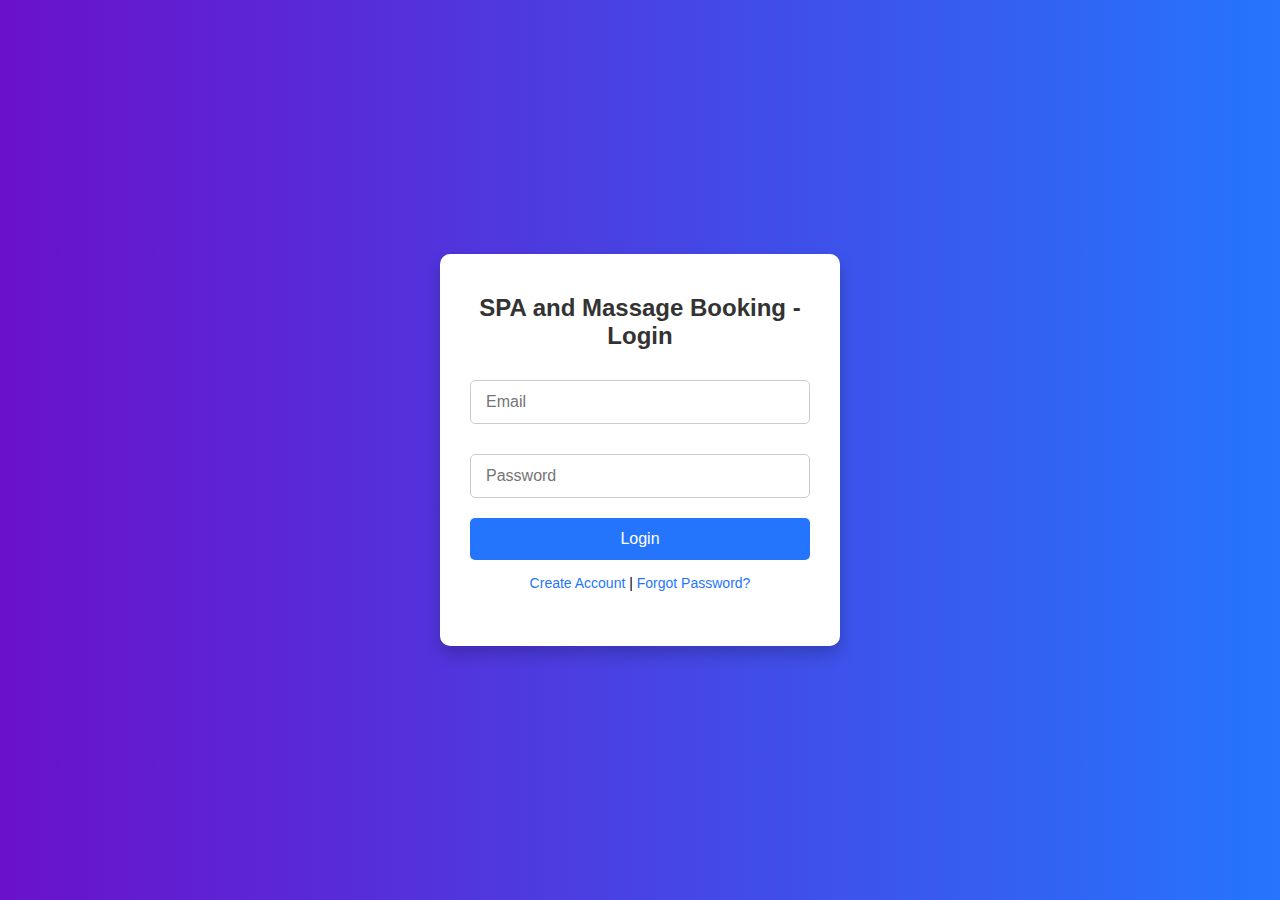
<file: index.html>
<!DOCTYPE html>
<html lang="en">
<head>
  <meta charset="UTF-8" />
  <meta name="viewport" content="width=device-width, initial-scale=1.0"/>
  <title>Login - Cloud Booking</title>
  <style>
    /* Reset default styles */
    * {
      box-sizing: border-box;
      margin: 0;
      padding: 0;
    }

    body {
      font-family: 'Segoe UI', Tahoma, Geneva, Verdana, sans-serif;
      background: linear-gradient(to right, #6a11cb, #2575fc);
      display: flex;
      justify-content: center;
      align-items: center;
      height: 100vh;
    }

    .container {
      background-color: #ffffff;
      padding: 40px 30px;
      border-radius: 10px;
      box-shadow: 0 8px 16px rgba(0, 0, 0, 0.2);
      width: 100%;
      max-width: 400px;
      text-align: center;
    }

    .container h2 {
      margin-bottom: 20px;
      color: #333333;
    }

    .container input[type="text"],
    .container input[type="password"] {
      width: 100%;
      padding: 12px 15px;
      margin: 10px 0 20px 0;
      border: 1px solid #cccccc;
      border-radius: 5px;
      font-size: 16px;
    }

    .container button {
      width: 100%;
      padding: 12px;
      background-color: #2575fc;
      color: #ffffff;
      border: none;
      border-radius: 5px;
      font-size: 16px;
      cursor: pointer;
      transition: background-color 0.3s ease;
    }

    .container button:hover {
      background-color: #1a5edb;
    }

    .container p {
      margin-top: 15px;
      font-size: 14px;
    }

    .container a {
      color: #2575fc;
      text-decoration: none;
    }

    .container a:hover {
      text-decoration: underline;
    }

    .message {
      margin-top: 15px;
      font-size: 14px;
      color: #ff0000;
    }
  </style>
</head>
<body>
  <div class="container">
    <h2>SPA and Massage Booking - Login</h2>
    <input type="text" id="loginEmail" placeholder="Email" required />
    <input type="password" id="loginPassword" placeholder="Password" required />
    <button onclick="login()">Login</button>
    <p><a href="register.html">Create Account</a> | <a href="forgot.html">Forgot Password?</a></p>
    <p id="loginMessage" class="message"></p>
  </div>
  <script src="script.js"></script>
</body>
</html>
</file>
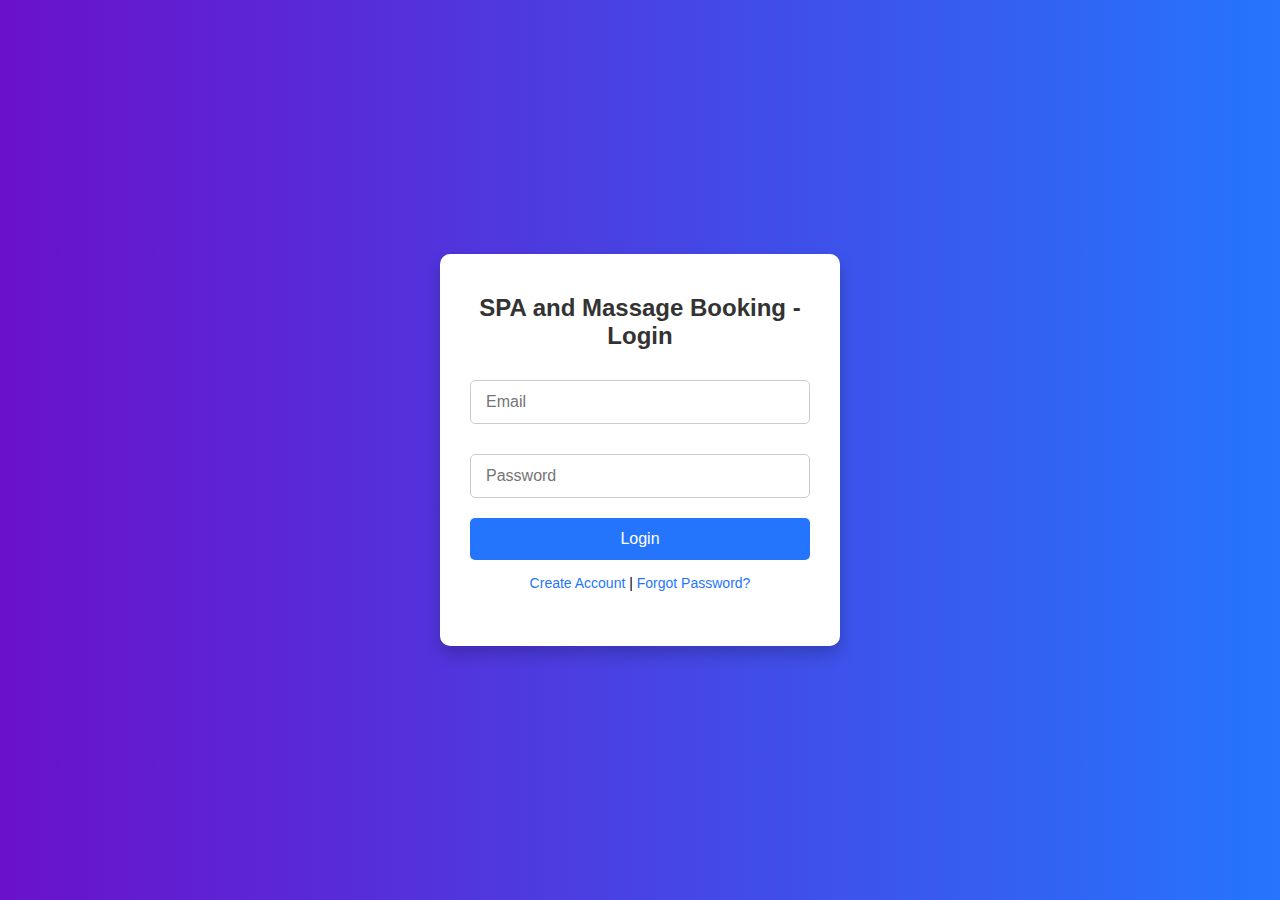
<file: booking.html>
<!DOCTYPE html>
<html lang="en">
<head>
  <meta charset="UTF-8">
  <title>SPA and Massage Booking</title>
  <style>
    body {
      font-family: Arial, sans-serif;
      background: #f5f5f5;
      margin: 0;
      padding: 0;
    }

    .container {
      display: flex;
      flex-wrap: wrap;
      max-width: 1200px;
      margin: 0 auto;
      padding: 20px;
    }

    .left-panel, .right-panel {
      background: #fff;
      padding: 20px;
      border-radius: 8px;
      box-shadow: 0 0 10px rgba(0, 0, 0, 0.1);
      flex: 1;
      min-width: 300px;
      margin: 10px;
    }

    .left-panel h1 {
      margin-top: 0;
    }

    .user-info span {
      display: block;
      margin-bottom: 10px;
      font-weight: bold;
    }

    form input, form select {
      width: 100%;
      padding: 10px;
      margin: 10px 0;
      border: 1px solid #ccc;
      border-radius: 4px;
      box-sizing: border-box;
    }

    form button {
      padding: 10px 20px;
      background-color: #007BFF;
      color: #fff;
      border: none;
      border-radius: 4px;
      cursor: pointer;
    }

    form button:hover {
      background-color: #0056b3;
    }

    .right-panel {
      position: relative;
    }

    #logoutBtn {
      position: absolute;
      top: 20px;
      right: 20px;
      padding: 10px 15px;
      background: #dc3545;
      color: white;
      border: none;
      border-radius: 5px;
      cursor: pointer;
    }

    #logoutBtn:hover {
      background: #892832;
    }

    .right-panel h2 {
      margin-top: 0;
      padding-right: 100px; /* To ensure the heading doesn't overlap with the logout button */
    }

    table {
      width: 100%;
      border-collapse: collapse;
      margin-top: 10px;
    }

    table, th, td {
      border: 1px solid #ccc;
    }

    th, td {
      padding: 10px;
      text-align: left;
    }

    .delete-btn {
      padding: 5px 10px;
      background-color: #e81a2f;
      color: #fff;
      border: none;
      border-radius: 4px;
      cursor: pointer;
    }

    .delete-btn:hover {
      background-color: #981724;
    }

    @media (max-width: 768px) {
      .container {
        flex-direction: column;
      }
    }
  </style>
</head>
<body>

  <div class="container">
    <!-- Left panel: Booking form -->
    <div class="left-panel">
      <h1>Welcome to the SPA Booking System</h1>
      <div class="user-info">
      <span id="userName"></span>
      <span id="userEmail"></span>
      <span id="userContact"></span>
        <span id="userAddress"></span>

      </div>

      <form id="bookingForm">
  <input type="text" id="name" placeholder="Full Name" required>
  <input type="email" id="email" placeholder="Email" required>
  <input type="tel" id="phone" placeholder="Phone Number" required>
  <input type="text" id="street" placeholder="Street Address" required>
  <input type="text" id="city" placeholder="City" required>
  <input type="text" id="province" placeholder="Province" required>
  <input type="text" id="Zip Code" placeholder="Zip Code" required>
  <select id="service" required>
    <option value="" disabled selected>Choose a service</option>
    <option value="Swedish Massage">Swedish Massage</option>
    <option value="Shiatsu Massage">Shiatsu Massage</option>
    <option value="Thai-Swiatsu Massage">Thai-Swiatsu Massage</option>
    <option value="Hot Stone Massage">Hot Stone Massage</option>
    <option value="Ventosa">Ventosa</option>
    <option value="Foot Massage">Foot Massage</option>
    <option value="Back Massage">Back Massage</option>
    <option value="Hand Parffin Wrap">Hand Parffin Wrap</option>
    <option value="Foot Parffin Wrap">Foot Parffin Wrap</option>
    <option value="Foot File and Wrap">Foot File and Wrap</option>
    <option value="Body Whitening Scrub">Body Whitening Scrub</option>
    <option value="Facial Mask">Facial Mask</option>
  </select>
  <input type="date" id="date" required>
  <input type="time" id="time" required>
  <button type="submit">Book Now</button>
</form>

    </div>

    <!-- Right panel: Booking list -->
    <div class="right-panel">
      <button id="logoutBtn">Logout</button>
      <h2>Your Bookings</h2>
      <table id="bookingTable">
        <thead>
          <tr>
            <th>Service</th>
            <th>Booking Date</th>
            <th>Booked On</th>
            <th>Action</th>
          </tr>
        </thead>
        <tbody>
          <!-- Booking rows will go here -->
        </tbody>
      </table>
    </div>
  </div>

  <script src="booking.js"></script>
</body>
</html>
</file>
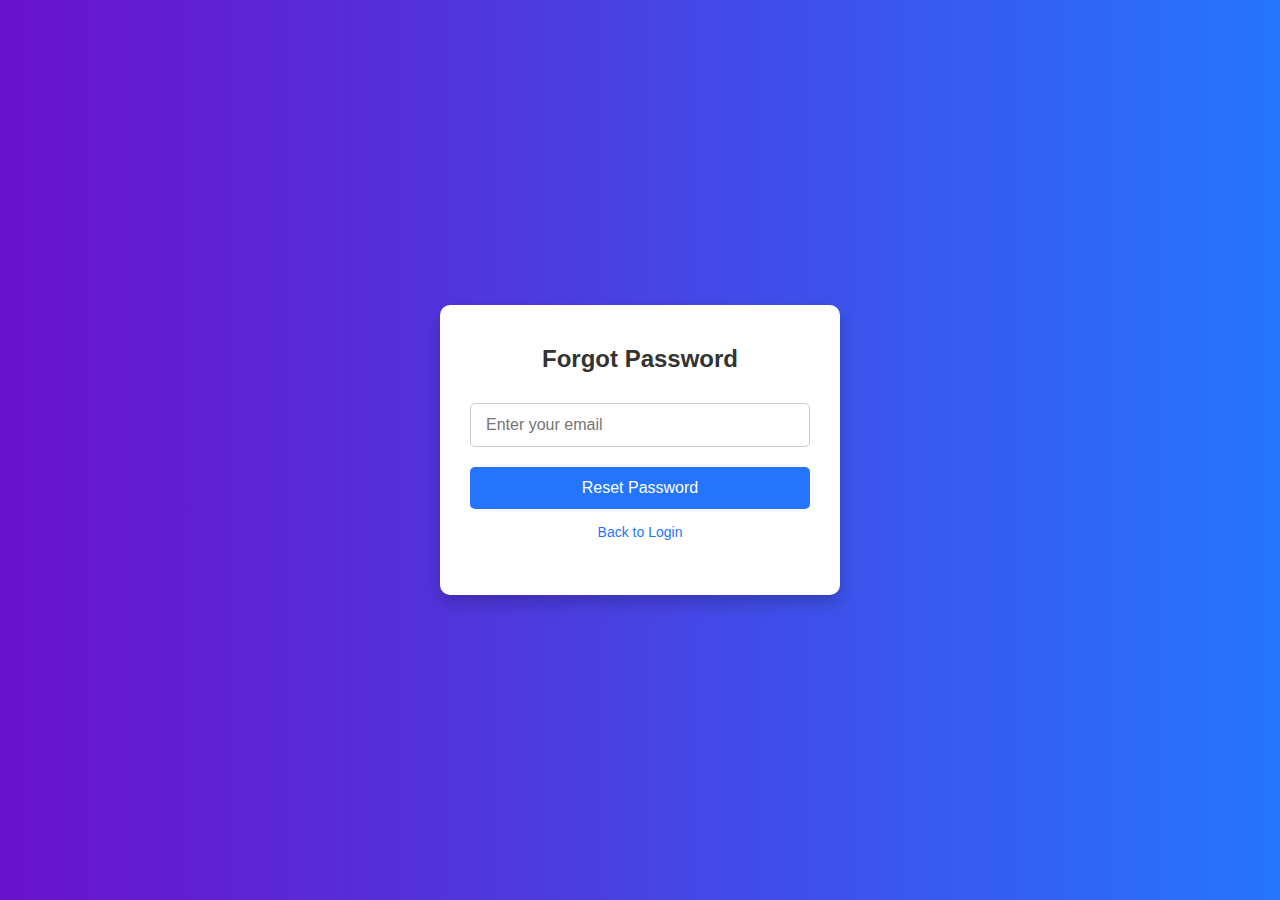
<file: forgot.html>
<!DOCTYPE html>
<html lang="en">
<head>
  <meta charset="UTF-8" />
  <meta name="viewport" content="width=device-width, initial-scale=1.0"/>
  <title>Forgot Password</title>
  <style>
    /* Reset default styles */
    * {
      box-sizing: border-box;
      margin: 0;
      padding: 0;
    }

    body {
      font-family: 'Segoe UI', Tahoma, Geneva, Verdana, sans-serif;
      background: linear-gradient(to right, #6a11cb, #2575fc);
      display: flex;
      justify-content: center;
      align-items: center;
      height: 100vh;
    }

    .container {
      background-color: #ffffff;
      padding: 40px 30px;
      border-radius: 10px;
      box-shadow: 0 8px 16px rgba(0, 0, 0, 0.2);
      width: 100%;
      max-width: 400px;
      text-align: center;
    }

    .container h2 {
      margin-bottom: 20px;
      color: #333333;
    }

    .container input[type="email"] {
      width: 100%;
      padding: 12px 15px;
      margin: 10px 0 20px 0;
      border: 1px solid #cccccc;
      border-radius: 5px;
      font-size: 16px;
    }

    .container button {
      width: 100%;
      padding: 12px;
      background-color: #2575fc;
      color: #ffffff;
      border: none;
      border-radius: 5px;
      font-size: 16px;
      cursor: pointer;
      transition: background-color 0.3s ease;
    }

    .container button:hover {
      background-color: #1a5edb;
    }

    .container p {
      margin-top: 15px;
      font-size: 14px;
    }

    .container a {
      color: #2575fc;
      text-decoration: none;
    }

    .container a:hover {
      text-decoration: underline;
    }

    .message {
      margin-top: 15px;
      font-size: 14px;
      color: #ff0000;
    }
  </style>
</head>
<body>
  <div class="container">
    <h2>Forgot Password</h2>
    <input type="email" id="forgotEmail" placeholder="Enter your email" required />
    <button onclick="forgotPassword()">Reset Password</button>
    <p><a href="index.html">Back to Login</a></p>
    <p id="forgotMessage" class="message"></p>
  </div>
  <script src="script.js"></script>
</body>
</html>
</file>
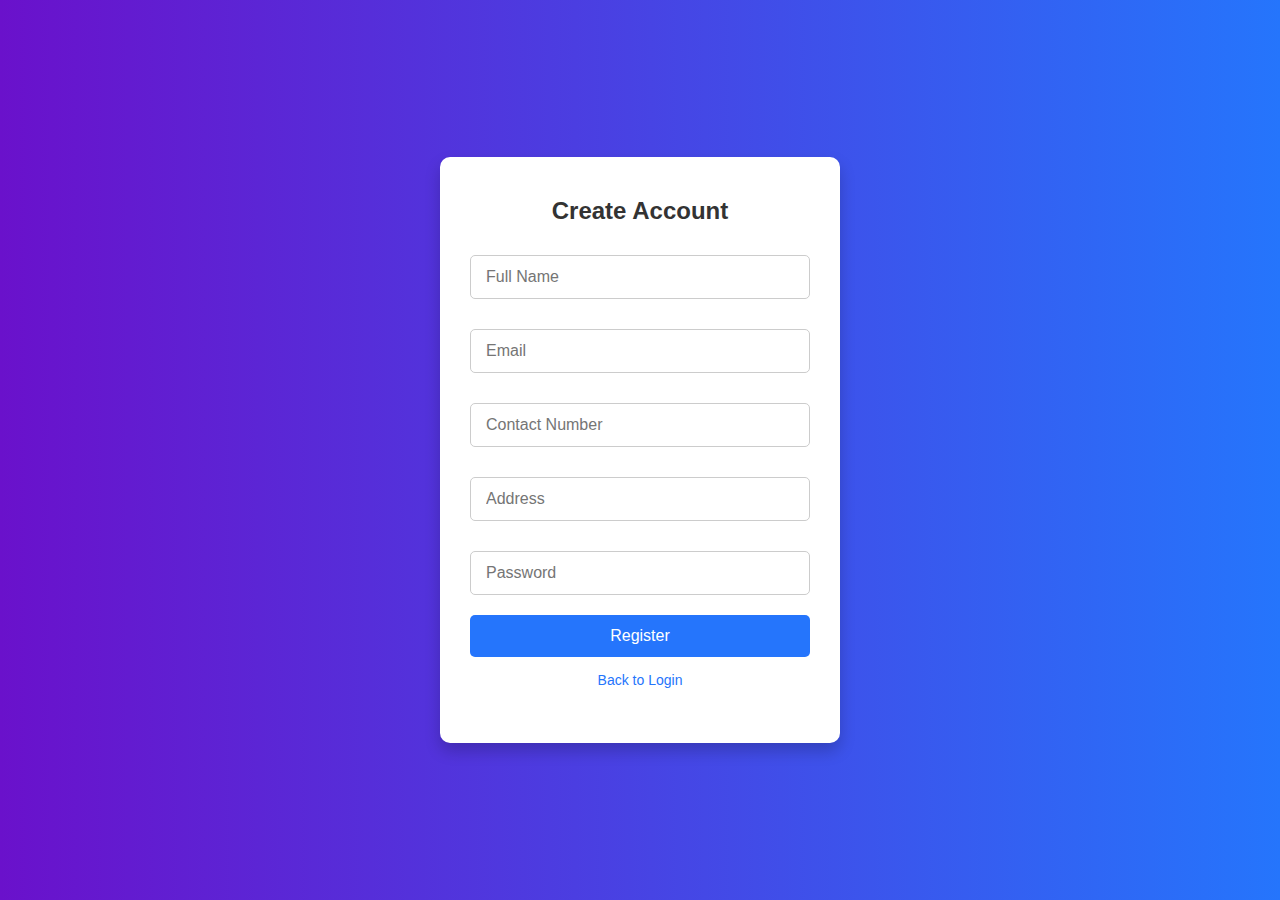
<file: register.html>
<!DOCTYPE html> 
<html lang="en">
<head>
  <meta charset="UTF-8" />
  <meta name="viewport" content="width=device-width, initial-scale=1.0"/>
  <title>Create Account</title>
  <style>
    /* Reset default styles */
    * {
      box-sizing: border-box;
      margin: 0;
      padding: 0;
    }

    body {
      font-family: 'Segoe UI', Tahoma, Geneva, Verdana, sans-serif;
      background: linear-gradient(to right, #6a11cb, #2575fc);
      display: flex;
      justify-content: center;
      align-items: center;
      height: 100vh;
    }

    .container {
      background-color: #ffffff;
      padding: 40px 30px;
      border-radius: 10px;
      box-shadow: 0 8px 16px rgba(0, 0, 0, 0.2);
      width: 100%;
      max-width: 400px;
      text-align: center;
    }

    .container h2 {
      margin-bottom: 20px;
      color: #333333;
    }

    .container input[type="text"],
    .container input[type="email"],
    .container input[type="password"] {
      width: 100%;
      padding: 12px 15px;
      margin: 10px 0 20px 0;
      border: 1px solid #cccccc;
      border-radius: 5px;
      font-size: 16px;
    }

    .container button {
      width: 100%;
      padding: 12px;
      background-color: #2575fc;
      color: #ffffff;
      border: none;
      border-radius: 5px;
      font-size: 16px;
      cursor: pointer;
      transition: background-color 0.3s ease;
    }

    .container button:hover {
      background-color: #1a5edb;
    }

    .container p {
      margin-top: 15px;
      font-size: 14px;
    }

    .container a {
      color: #2575fc;
      text-decoration: none;
    }

    .container a:hover {
      text-decoration: underline;
    }

    .message {
      margin-top: 15px;
      font-size: 14px;
      color: #ff0000;
    }
  </style>
</head>
<body>
  <div class="container">
    <h2>Create Account</h2>
    <input type="text" id="regName" placeholder="Full Name" required />
    <input type="email" id="regEmail" placeholder="Email" required />
    <input type="text" id="regContact" placeholder="Contact Number" required />
    <input type="text" id="regAddress" placeholder="Address" required />
    <input type="password" id="regPassword" placeholder="Password" required />
    <button onclick="register()">Register</button>
    <p><a href="index.html">Back to Login</a></p>
    <p id="registerMessage" class="message"></p>
  </div>
  <script src="script.js"></script>
</body>
</html>
</file>
